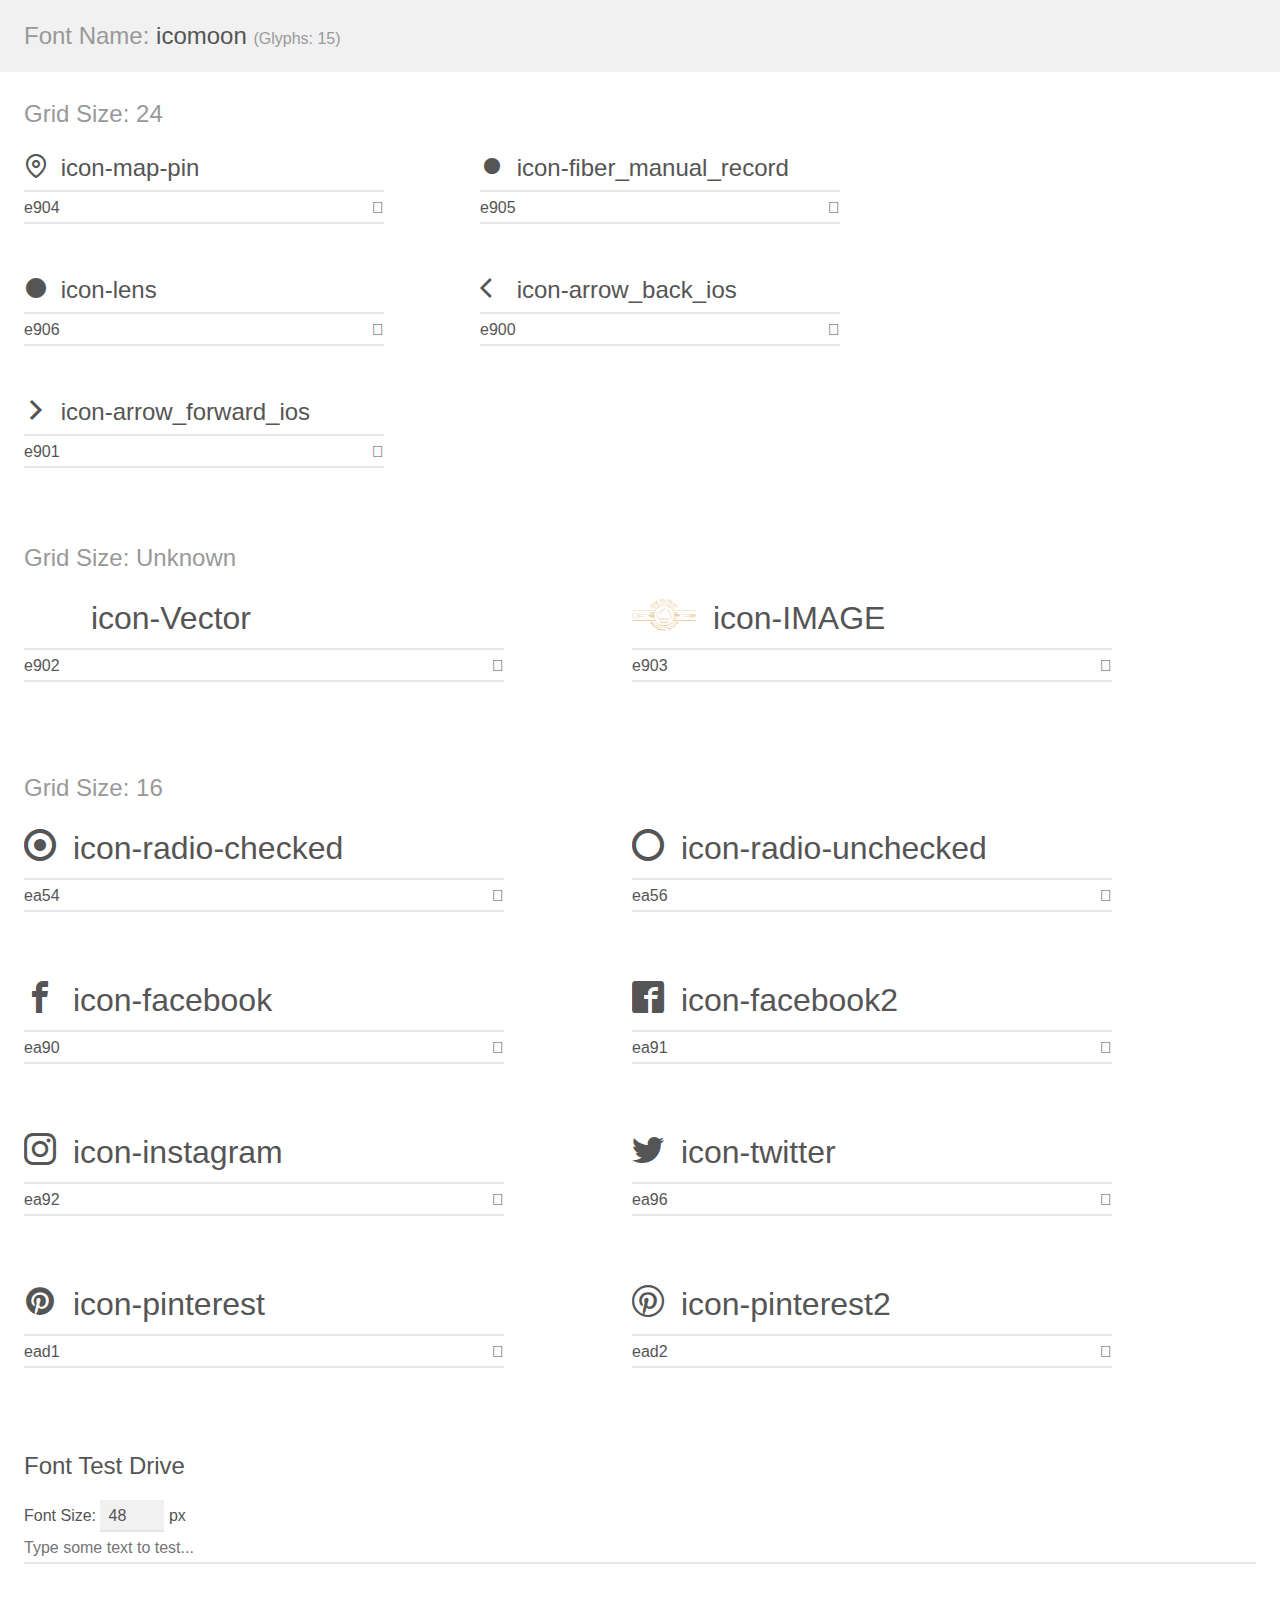
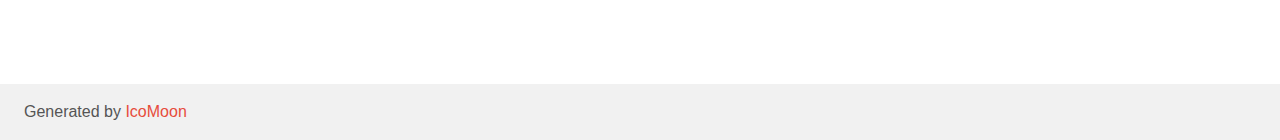
<file: css/resurses/icomoon-v1.0/demo.html>
<!doctype html>
<html>
<head>
    <meta charset="utf-8">
    <title>IcoMoon Demo</title>
    <meta name="description" content="An Icon Font Generated By IcoMoon.io">
    <meta name="viewport" content="width=device-width, initial-scale=1">
    <link rel="stylesheet" href="demo-files/demo.css">
    <link rel="stylesheet" href="style.css"></head>
<body>
    <div class="bgc1 clearfix">
        <h1 class="mhmm mvm"><span class="fgc1">Font Name:</span> icomoon <small class="fgc1">(Glyphs:&nbsp;15)</small></h1>
    </div>
    <div class="clearfix mhl ptl">
        <h1 class="mvm mtn fgc1">Grid Size: 24</h1>
        <div class="glyph fs1">
            <div class="clearfix bshadow0 pbs">
                <span class="icon-map-pin"></span>
                <span class="mls"> icon-map-pin</span>
            </div>
            <fieldset class="fs0 size1of1 clearfix hidden-false">
                <input type="text" readonly value="e904" class="unit size1of2" />
                <input type="text" maxlength="1" readonly value="&#xe904;" class="unitRight size1of2 talign-right" />
            </fieldset>
            <div class="fs0 bshadow0 clearfix hidden-true">
                <span class="unit pvs fgc1">liga: </span>
                <input type="text" readonly value="" class="liga unitRight" />
            </div>
        </div>
        <div class="glyph fs1">
            <div class="clearfix bshadow0 pbs">
                <span class="icon-fiber_manual_record"></span>
                <span class="mls"> icon-fiber_manual_record</span>
            </div>
            <fieldset class="fs0 size1of1 clearfix hidden-false">
                <input type="text" readonly value="e905" class="unit size1of2" />
                <input type="text" maxlength="1" readonly value="&#xe905;" class="unitRight size1of2 talign-right" />
            </fieldset>
            <div class="fs0 bshadow0 clearfix hidden-true">
                <span class="unit pvs fgc1">liga: </span>
                <input type="text" readonly value="fiber_manual_record" class="liga unitRight" />
            </div>
        </div>
        <div class="glyph fs1">
            <div class="clearfix bshadow0 pbs">
                <span class="icon-lens"></span>
                <span class="mls"> icon-lens</span>
            </div>
            <fieldset class="fs0 size1of1 clearfix hidden-false">
                <input type="text" readonly value="e906" class="unit size1of2" />
                <input type="text" maxlength="1" readonly value="&#xe906;" class="unitRight size1of2 talign-right" />
            </fieldset>
            <div class="fs0 bshadow0 clearfix hidden-true">
                <span class="unit pvs fgc1">liga: </span>
                <input type="text" readonly value="lens" class="liga unitRight" />
            </div>
        </div>
        <div class="glyph fs1">
            <div class="clearfix bshadow0 pbs">
                <span class="icon-arrow_back_ios"></span>
                <span class="mls"> icon-arrow_back_ios</span>
            </div>
            <fieldset class="fs0 size1of1 clearfix hidden-false">
                <input type="text" readonly value="e900" class="unit size1of2" />
                <input type="text" maxlength="1" readonly value="&#xe900;" class="unitRight size1of2 talign-right" />
            </fieldset>
            <div class="fs0 bshadow0 clearfix hidden-true">
                <span class="unit pvs fgc1">liga: </span>
                <input type="text" readonly value="arrow_back_ios" class="liga unitRight" />
            </div>
        </div>
        <div class="glyph fs1">
            <div class="clearfix bshadow0 pbs">
                <span class="icon-arrow_forward_ios"></span>
                <span class="mls"> icon-arrow_forward_ios</span>
            </div>
            <fieldset class="fs0 size1of1 clearfix hidden-false">
                <input type="text" readonly value="e901" class="unit size1of2" />
                <input type="text" maxlength="1" readonly value="&#xe901;" class="unitRight size1of2 talign-right" />
            </fieldset>
            <div class="fs0 bshadow0 clearfix hidden-true">
                <span class="unit pvs fgc1">liga: </span>
                <input type="text" readonly value="arrow_forward_ios" class="liga unitRight" />
            </div>
        </div>
    </div>
    <div class="clearfix mhl ptl">
        <h1 class="mvm mtn fgc1">Grid Size: Unknown</h1>
        <div class="glyph fs2">
            <div class="clearfix bshadow0 pbs">
                <span class="icon-Vector"></span>
                <span class="mls"> icon-Vector</span>
            </div>
            <fieldset class="fs0 size1of1 clearfix hidden-false">
                <input type="text" readonly value="e902" class="unit size1of2" />
                <input type="text" maxlength="1" readonly value="&#xe902;" class="unitRight size1of2 talign-right" />
            </fieldset>
            <div class="fs0 bshadow0 clearfix hidden-true">
                <span class="unit pvs fgc1">liga: </span>
                <input type="text" readonly value="" class="liga unitRight" />
            </div>
        </div>
        <div class="glyph fs2">
            <div class="clearfix bshadow0 pbs">
                <span class="icon-IMAGE"></span>
                <span class="mls"> icon-IMAGE</span>
            </div>
            <fieldset class="fs0 size1of1 clearfix hidden-false">
                <input type="text" readonly value="e903" class="unit size1of2" />
                <input type="text" maxlength="1" readonly value="&#xe903;" class="unitRight size1of2 talign-right" />
            </fieldset>
            <div class="fs0 bshadow0 clearfix hidden-true">
                <span class="unit pvs fgc1">liga: </span>
                <input type="text" readonly value="" class="liga unitRight" />
            </div>
        </div>
    </div>
    <div class="clearfix mhl ptl">
        <h1 class="mvm mtn fgc1">Grid Size: 16</h1>
        <div class="glyph fs3">
            <div class="clearfix bshadow0 pbs">
                <span class="icon-radio-checked"></span>
                <span class="mls"> icon-radio-checked</span>
            </div>
            <fieldset class="fs0 size1of1 clearfix hidden-false">
                <input type="text" readonly value="ea54" class="unit size1of2" />
                <input type="text" maxlength="1" readonly value="&#xea54;" class="unitRight size1of2 talign-right" />
            </fieldset>
            <div class="fs0 bshadow0 clearfix hidden-true">
                <span class="unit pvs fgc1">liga: </span>
                <input type="text" readonly value="radio-checked, radio-button" class="liga unitRight" />
            </div>
        </div>
        <div class="glyph fs3">
            <div class="clearfix bshadow0 pbs">
                <span class="icon-radio-unchecked"></span>
                <span class="mls"> icon-radio-unchecked</span>
            </div>
            <fieldset class="fs0 size1of1 clearfix hidden-false">
                <input type="text" readonly value="ea56" class="unit size1of2" />
                <input type="text" maxlength="1" readonly value="&#xea56;" class="unitRight size1of2 talign-right" />
            </fieldset>
            <div class="fs0 bshadow0 clearfix hidden-true">
                <span class="unit pvs fgc1">liga: </span>
                <input type="text" readonly value="radio-unchecked, radio-button3" class="liga unitRight" />
            </div>
        </div>
        <div class="glyph fs3">
            <div class="clearfix bshadow0 pbs">
                <span class="icon-facebook"></span>
                <span class="mls"> icon-facebook</span>
            </div>
            <fieldset class="fs0 size1of1 clearfix hidden-false">
                <input type="text" readonly value="ea90" class="unit size1of2" />
                <input type="text" maxlength="1" readonly value="&#xea90;" class="unitRight size1of2 talign-right" />
            </fieldset>
            <div class="fs0 bshadow0 clearfix hidden-true">
                <span class="unit pvs fgc1">liga: </span>
                <input type="text" readonly value="facebook, brand10" class="liga unitRight" />
            </div>
        </div>
        <div class="glyph fs3">
            <div class="clearfix bshadow0 pbs">
                <span class="icon-facebook2"></span>
                <span class="mls"> icon-facebook2</span>
            </div>
            <fieldset class="fs0 size1of1 clearfix hidden-false">
                <input type="text" readonly value="ea91" class="unit size1of2" />
                <input type="text" maxlength="1" readonly value="&#xea91;" class="unitRight size1of2 talign-right" />
            </fieldset>
            <div class="fs0 bshadow0 clearfix hidden-true">
                <span class="unit pvs fgc1">liga: </span>
                <input type="text" readonly value="facebook2, brand11" class="liga unitRight" />
            </div>
        </div>
        <div class="glyph fs3">
            <div class="clearfix bshadow0 pbs">
                <span class="icon-instagram"></span>
                <span class="mls"> icon-instagram</span>
            </div>
            <fieldset class="fs0 size1of1 clearfix hidden-false">
                <input type="text" readonly value="ea92" class="unit size1of2" />
                <input type="text" maxlength="1" readonly value="&#xea92;" class="unitRight size1of2 talign-right" />
            </fieldset>
            <div class="fs0 bshadow0 clearfix hidden-true">
                <span class="unit pvs fgc1">liga: </span>
                <input type="text" readonly value="instagram, brand12" class="liga unitRight" />
            </div>
        </div>
        <div class="glyph fs3">
            <div class="clearfix bshadow0 pbs">
                <span class="icon-twitter"></span>
                <span class="mls"> icon-twitter</span>
            </div>
            <fieldset class="fs0 size1of1 clearfix hidden-false">
                <input type="text" readonly value="ea96" class="unit size1of2" />
                <input type="text" maxlength="1" readonly value="&#xea96;" class="unitRight size1of2 talign-right" />
            </fieldset>
            <div class="fs0 bshadow0 clearfix hidden-true">
                <span class="unit pvs fgc1">liga: </span>
                <input type="text" readonly value="twitter, brand16" class="liga unitRight" />
            </div>
        </div>
        <div class="glyph fs3">
            <div class="clearfix bshadow0 pbs">
                <span class="icon-pinterest"></span>
                <span class="mls"> icon-pinterest</span>
            </div>
            <fieldset class="fs0 size1of1 clearfix hidden-false">
                <input type="text" readonly value="ead1" class="unit size1of2" />
                <input type="text" maxlength="1" readonly value="&#xead1;" class="unitRight size1of2 talign-right" />
            </fieldset>
            <div class="fs0 bshadow0 clearfix hidden-true">
                <span class="unit pvs fgc1">liga: </span>
                <input type="text" readonly value="pinterest, brand72" class="liga unitRight" />
            </div>
        </div>
        <div class="glyph fs3">
            <div class="clearfix bshadow0 pbs">
                <span class="icon-pinterest2"></span>
                <span class="mls"> icon-pinterest2</span>
            </div>
            <fieldset class="fs0 size1of1 clearfix hidden-false">
                <input type="text" readonly value="ead2" class="unit size1of2" />
                <input type="text" maxlength="1" readonly value="&#xead2;" class="unitRight size1of2 talign-right" />
            </fieldset>
            <div class="fs0 bshadow0 clearfix hidden-true">
                <span class="unit pvs fgc1">liga: </span>
                <input type="text" readonly value="pinterest2, brand73" class="liga unitRight" />
            </div>
        </div>
    </div>

    <!--[if gt IE 8]><!-->
    <div class="mhl clearfix mbl">
        <h1>Font Test Drive</h1>
        <label>
            Font Size: <input id="fontSize" type="number" class="textbox0 mbm"
            min="8" value="48" />
            px
        </label>
        <input id="testText" type="text" class="phl size1of1 mvl"
        placeholder="Type some text to test..." value=""/>
        <div id="testDrive" class="icon-" style="font-family: icomoon">&nbsp;
        </div>
    </div>
    <!--<![endif]-->
    <div class="bgc1 clearfix">
        <p class="mhl">Generated by <a href="https://icomoon.io/app">IcoMoon</a></p>
    </div>

    <script src="demo-files/demo.js"></script>
</body>
</html>
</file>
<file: css/resurses/icomoon-v1.0/demo-files/demo.css>
body {
  padding: 0;
  margin: 0;
  font-family: sans-serif;
  font-size: 1em;
  line-height: 1.5;
  color: #555;
  background: #fff;
}
h1 {
  font-size: 1.5em;
  font-weight: normal;
}
small {
  font-size: .66666667em;
}
a {
  color: #e74c3c;
  text-decoration: none;
}
a:hover, a:focus {
  box-shadow: 0 1px #e74c3c;
}
.bshadow0, input {
  box-shadow: inset 0 -2px #e7e7e7;
}
input:hover {
  box-shadow: inset 0 -2px #ccc;
}
input, fieldset {
  font-family: sans-serif;
  font-size: 1em;
  margin: 0;
  padding: 0;
  border: 0;
}
input {
  color: inherit;
  line-height: 1.5;
  height: 1.5em;
  padding: .25em 0;
}
input:focus {
  outline: none;
  box-shadow: inset 0 -2px #449fdb;
}
.glyph {
  font-size: 16px;
  width: 15em;
  padding-bottom: 1em;
  margin-right: 4em;
  margin-bottom: 1em;
  float: left;
  overflow: hidden;
}
.liga {
  width: 80%;
  width: calc(100% - 2.5em);
}
.talign-right {
  text-align: right;
}
.talign-center {
  text-align: center;
}
.bgc1 {
  background: #f1f1f1;
}
.fgc1 {
  color: #999;
}
.fgc0 {
  color: #000;
}
p {
  margin-top: 1em;
  margin-bottom: 1em;
}
.mvm {
  margin-top: .75em;
  margin-bottom: .75em;
}
.mtn {
  margin-top: 0;
}
.mtl, .mal {
  margin-top: 1.5em;
}
.mbl, .mal {
  margin-bottom: 1.5em;
}
.mal, .mhl {
  margin-left: 1.5em;
  margin-right: 1.5em;
}
.mhmm {
  margin-left: 1em;
  margin-right: 1em;
}
.mls {
  margin-left: .25em;
}
.ptl {
  padding-top: 1.5em;
}
.pbs, .pvs {
  padding-bottom: .25em;
}
.pvs, .pts {
  padding-top: .25em;
}
.unit {
  float: left;
}
.unitRight {
  float: right;
}
.size1of2 {
  width: 50%;
}
.size1of1 {
  width: 100%;
}
.clearfix:before, .clearfix:after {
  content: " ";
  display: table;
}
.clearfix:after {
  clear: both;
}
.hidden-true {
  display: none;
}
.textbox0 {
  width: 3em;
  background: #f1f1f1;
  padding: .25em .5em;
  line-height: 1.5;
  height: 1.5em;
}
#testDrive {
  display: block;
  padding-top: 24px;
  line-height: 1.5;
}
.fs0 {
  font-size: 16px;
}
.fs1 {
  font-size: 24px;
}
.fs2 {
  font-size: 32px;
}
.fs3 {
  font-size: 32px;
}
</file>
<file: css/resurses/icomoon-v1.0/style.css>
@font-face {
  font-family: 'icomoon';
  src:  url('fonts/icomoon.eot?s8a4dk');
  src:  url('fonts/icomoon.eot?s8a4dk#iefix') format('embedded-opentype'),
    url('fonts/icomoon.ttf?s8a4dk') format('truetype'),
    url('fonts/icomoon.woff?s8a4dk') format('woff'),
    url('fonts/icomoon.svg?s8a4dk#icomoon') format('svg');
  font-weight: normal;
  font-style: normal;
  font-display: block;
}

[class^="icon-"], [class*=" icon-"] {
  /* use !important to prevent issues with browser extensions that change fonts */
  font-family: 'icomoon' !important;
  speak: never;
  font-style: normal;
  font-weight: normal;
  font-variant: normal;
  text-transform: none;
  line-height: 1;

  /* Better Font Rendering =========== */
  -webkit-font-smoothing: antialiased;
  -moz-osx-font-smoothing: grayscale;
}

.icon-map-pin:before {
  content: "\e904";
}
.icon-fiber_manual_record:before {
  content: "\e905";
}
.icon-lens:before {
  content: "\e906";
}
.icon-arrow_back_ios:before {
  content: "\e900";
}
.icon-arrow_forward_ios:before {
  content: "\e901";
}
.icon-Vector:before {
  content: "\e902";
  color: #fff;
}
.icon-IMAGE:before {
  content: "\e903";
  color: #e1b168;
}
.icon-radio-checked:before {
  content: "\ea54";
}
.icon-radio-unchecked:before {
  content: "\ea56";
}
.icon-facebook:before {
  content: "\ea90";
}
.icon-facebook2:before {
  content: "\ea91";
}
.icon-instagram:before {
  content: "\ea92";
}
.icon-twitter:before {
  content: "\ea96";
}
.icon-pinterest:before {
  content: "\ead1";
}
.icon-pinterest2:before {
  content: "\ead2";
}
</file>
